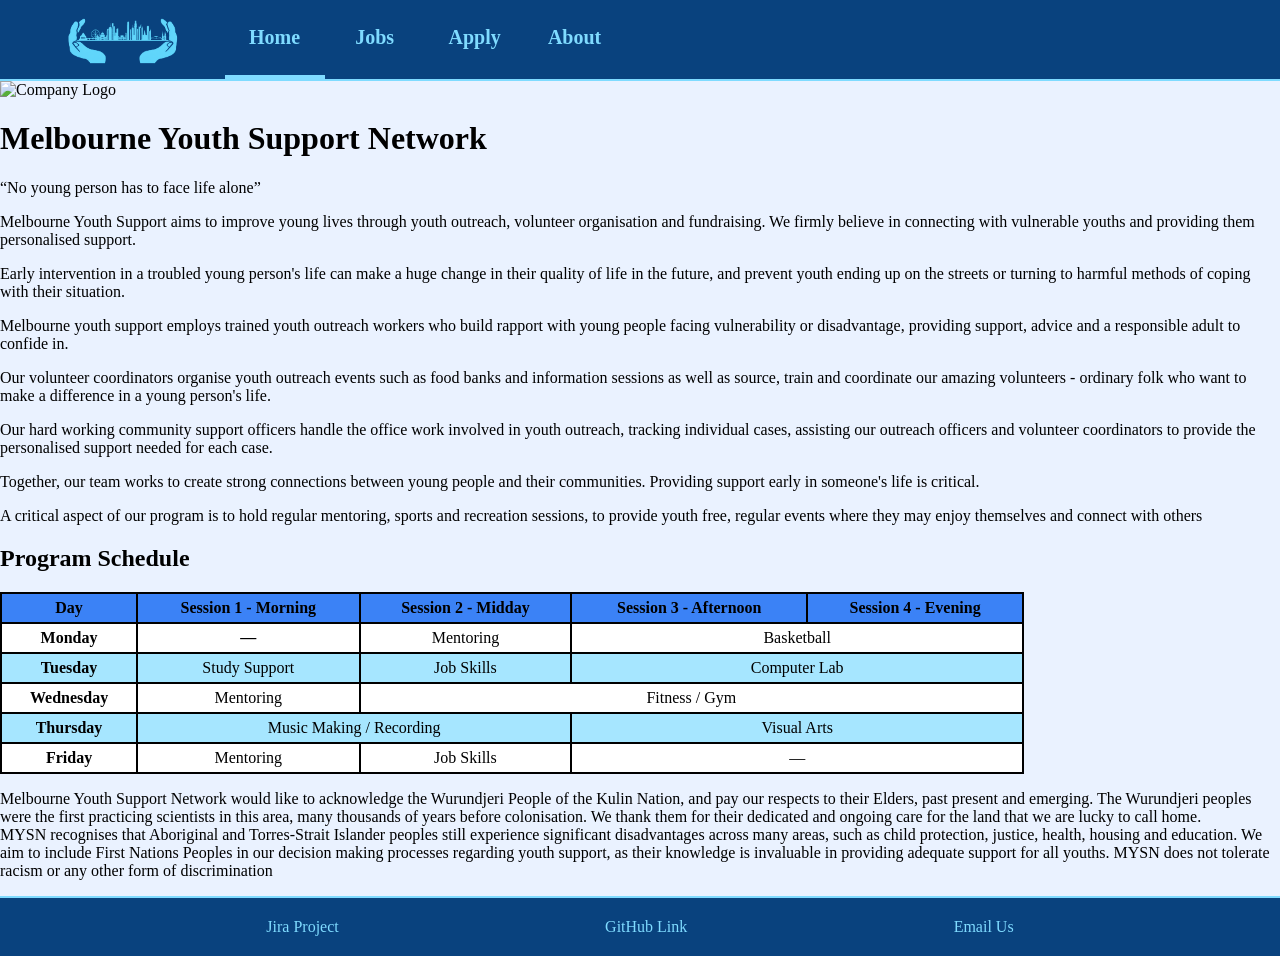
<file: index.html>
<!DOCTYPE html>
<html lang="en">

<head>
    <link rel="stylesheet" href="./styles/styles.css">
    <meta charset="UTF-8">
    <meta name="viewport" content="width=device-width, initial-scale=1.0">
    <meta name="author" content="Mason Curlis">
    <meta name="keywords" content="job application, employment, careers, volunteering">
    <meta name="description" content="index page for Melbourne Youth Support Network job application webpage">
    <title>Melbourne Youth Support Network</title>
    <!-- Embedded CSS for youth program schedule table -->
    <style>
        th,
        td {
            text-align: center;
            padding: 5px;
            margin: 0px;
        }

        table,
        th,
        td {
            border: 2px solid;
            border-collapse: collapse;
        }

        table {
            background-color: white;
            width: 80%;
            align-self: center;
            margin-bottom: 10px;
        }

        tr:nth-child(odd) {
            background-color: #7fdbffB0;
        }

        tr:nth-child(1) {
            background-color: #3b82f6;
        }
    </style>
</head>

<body>

    <header>
    <!-- navigation bar -->
    <nav aria-label="Primary">
    <a href="index.html" class="nav_logo">
        <img src="styles/images/grp_3.png"
             alt="Melbourne Youth Support Network home"
             title="Melbourne Youth Support Network">
    </a>

    <ul class="nav_links">
        <li><a href="index.html" aria-current="page">Home</a></li>
        <li><a href="jobs.html">Jobs</a></li>
        <li><a href="apply.html">Apply</a></li>
        <li><a href="about.html">About</a></li>
    </ul>
    </nav>

    <img alt="Company Logo">
    <h1>Melbourne Youth Support Network</h1>

    </header>

<main id="main-content">
    <q>No young person has to face life alone</q>
    <p>Melbourne Youth Support aims to improve young lives through youth
        outreach, volunteer organisation and fundraising. We firmly believe
        in connecting with vulnerable youths and
        providing them personalised support. </p>

    <p>Early intervention in a troubled young person's life can make a huge
        change in their quality of life in the future, and prevent youth
        ending up on the streets or turning to harmful methods of coping
        with their situation.</p>

    <p>Melbourne youth support employs trained youth outreach workers who
        build rapport with young people facing vulnerability or
        disadvantage, providing support, advice and a responsible adult to
        confide in.</p>

    <p>Our volunteer coordinators organise youth outreach events such as
        food banks and information sessions as well as source, train and
        coordinate our amazing volunteers - ordinary folk who want to make a
        difference in a young person's life.</p>

    <p>Our hard working community support officers handle the office work
        involved in youth outreach, tracking individual cases, assisting our
        outreach officers and volunteer coordinators to provide the
        personalised support needed for each case.</p>

    <p>Together, our team works to create strong connections between young
        people and their communities. Providing support early in someone's
        life is critical.</p>

    <p>A critical aspect of our program is to hold regular mentoring, sports
        and recreation sessions, to provide youth free, regular events where
        they may enjoy themselves and connect with others</p>
    <h2>Program Schedule</h2>
    <table id="programSchedule">
        <tr>
            <th>Day</th>
            <th>Session 1 - Morning</th>
            <th>Session 2 - Midday</th>
            <th>Session 3 - Afternoon</th>
            <th>Session 4 - Evening</th>
        </tr>
        <tr>
            <td><b>Monday</b></td>
            <td><b>—</b></td>
            <td>Mentoring</td>
            <td colspan="2">Basketball</td>
        </tr>
        <tr>
            <td><b>Tuesday</b></td>
            <td>Study Support</td>
            <td>Job Skills</td>
            <td colspan="2">Computer Lab</td>
        </tr>
        <tr>
            <td><b>Wednesday</b></td>
            <td>Mentoring</td>
            <td colspan="3">Fitness / Gym</td>
        </tr>
        <tr>
            <td><b>Thursday</b></td>
            <td colspan="2">Music Making / Recording</td>
            <td colspan="2">Visual Arts</td>
        </tr>
        <tr>
            <td><b>Friday</b></td>
            <td>Mentoring</td>
            <td>Job Skills</td>
            <td colspan="2">—</td>
        </tr>

    </table>

    <p>Melbourne Youth Support Network would like to acknowledge the Wurundjeri People of the Kulin Nation, and pay our
        respects to their Elders, past present and emerging. The Wurundjeri peoples were the first practicing scientists
        in this area, many thousands of years before colonisation. We thank them for their dedicated and ongoing care for the land that we are
        lucky to call home.
        <br>
        MYSN recognises that Aboriginal and Torres-Strait Islander peoples still experience significant disadvantages
        across many areas, such as child protection, justice, health, housing and education. We aim to include First
        Nations Peoples in our decision making processes regarding youth support, as their knowledge is invaluable in
        providing adequate support for all youths. MYSN does not tolerate racism or any other form of discrimination
    </p>

</main>
    <!-- To add:
Company Logo, hopefully as a banner

Company Slogan - maybe as a "qoute"

Image / visual content
-->

    <!-- Footer - consistent with the other pages -->
    <footer>
        <a href="https://g03-appliedwebproject.atlassian.net/jira/software/projects/SCRUM/boards/1">Jira
            Project</a>
        <a href="https://github.com/LeafMeAloneDawg/AppliedWebProject">GitHub
            Link</a>
        <a href="mailto:info@mysn.org.au">Email Us</a>
    </footer>
</body>

</html>
</file>
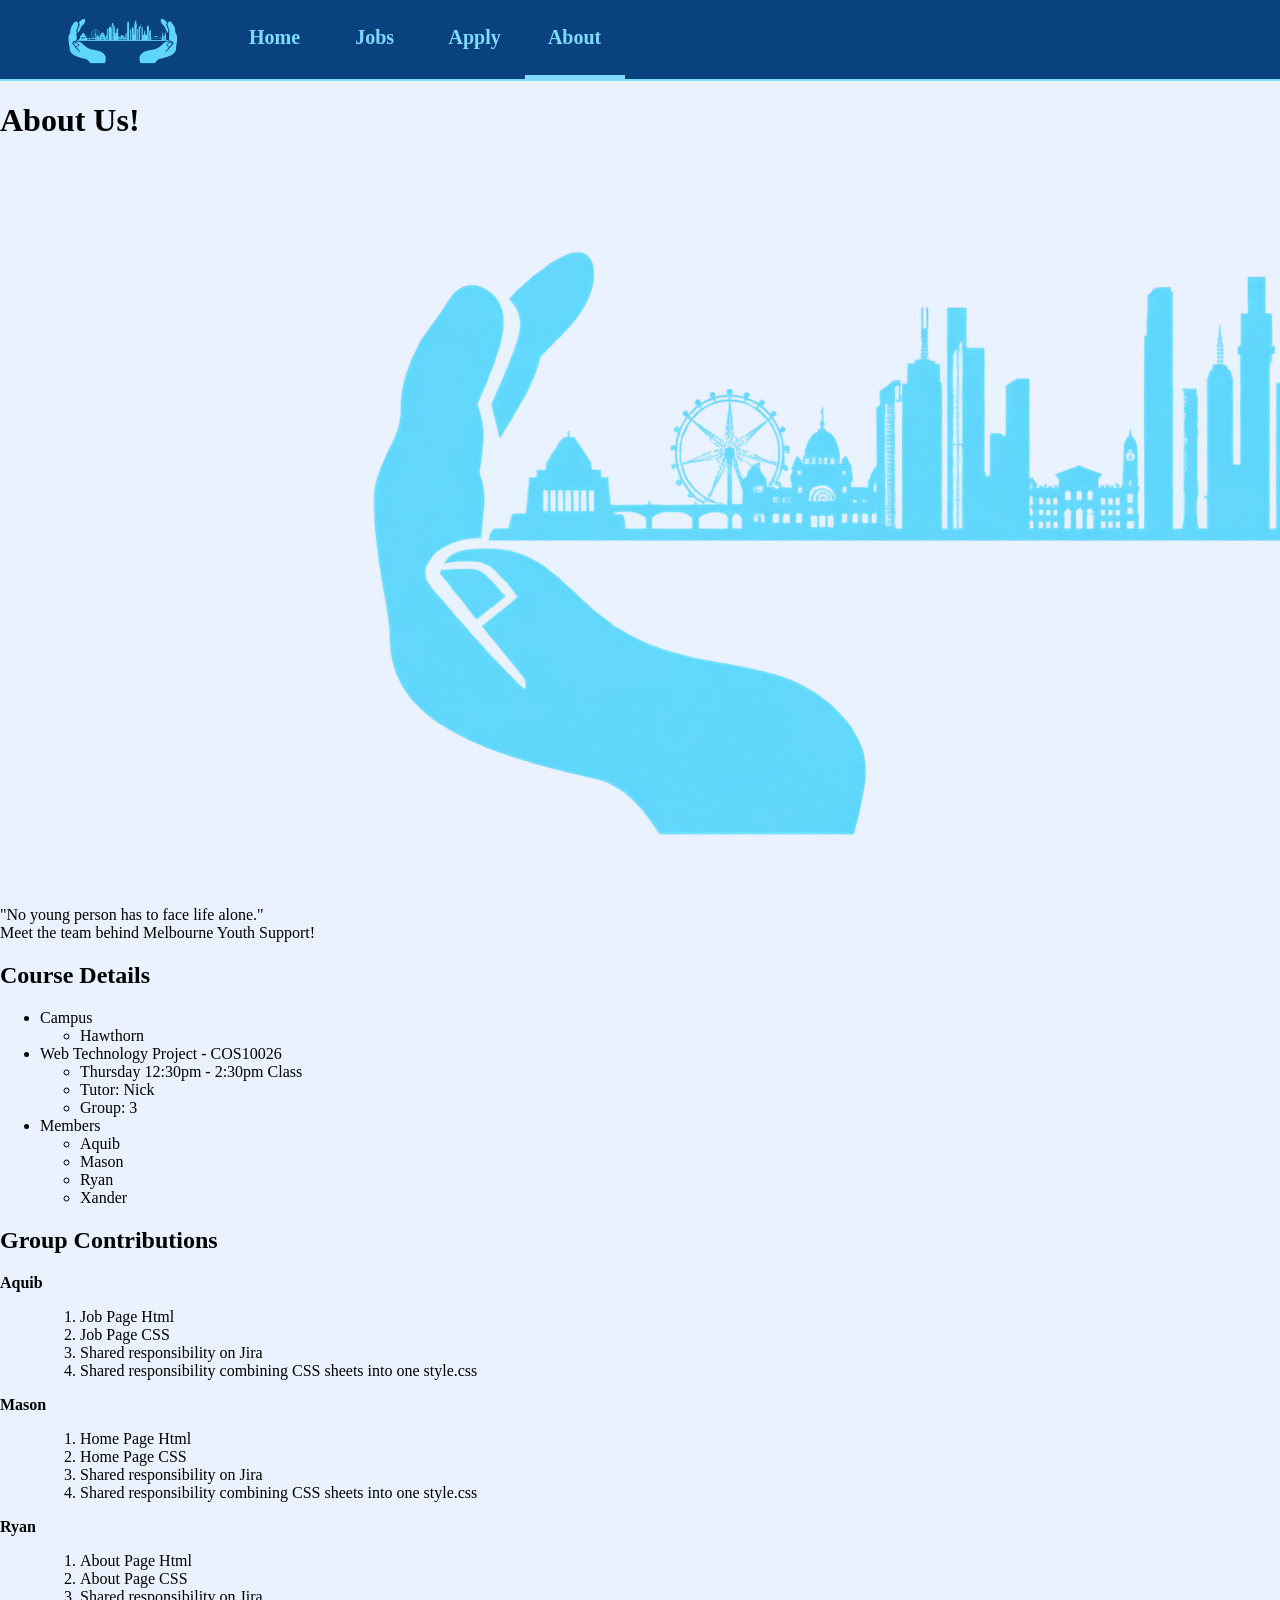
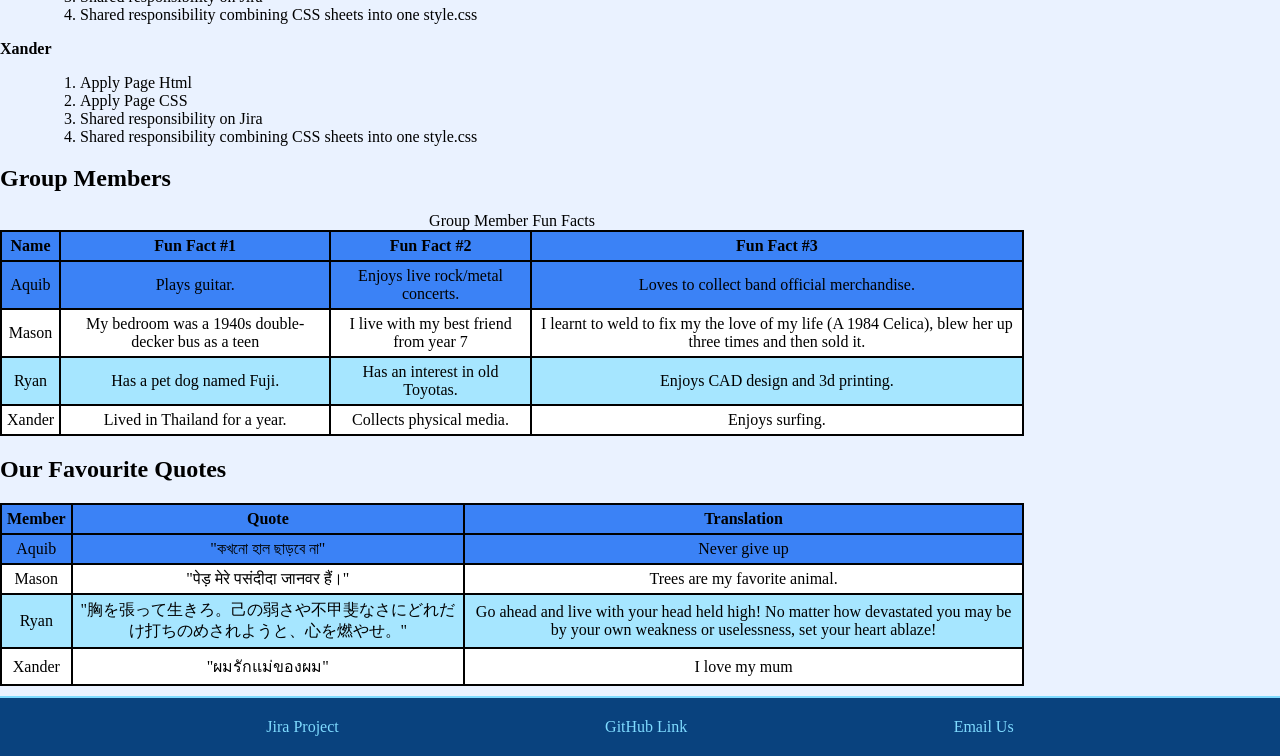
<file: about.html>
<!DOCTYPE html>
<html lang="en">
<head> 
    <meta charset="UTF-8">
    <meta name="viewport" content="width=device-width, initial-scale=1.0">
    <meta name="description" content="Shares more information about our group and each member.">
    <meta name="keywords" content="About Group, Group Name, Group Class, Group Photo">
    <meta name="author" content="Ryan M">
    <title>About Us</title>
    <link rel="stylesheet" href="styles/styles.css">
</head> 
<body>
<!-- navigation bar -->
<nav aria-label="Primary">
    <a href="index.html" class="nav_logo">
        <img src="styles/images/grp_3.png"
             alt="Melbourne Youth Support Network home"
             title="Melbourne Youth Support Network">
    </a>

    <ul class="nav_links">
        <li><a href="index.html">Home</a></li>
        <li><a href="jobs.html">Jobs</a></li>
        <li><a href="apply.html">Apply</a></li>
        <li><a href="about.html" aria-current="page">About</a></li>
    </ul>
    </nav>

<main id="main-about">

<h1>About Us!</h1>
<!-- group photo / banner -->
<img src="styles/images/grp_3.png" id="group_banner" alt="Team Group Photo but Drawn">

<!-- little into about company -->
<p>
    "No young person has to face life alone."
    <br>
    Meet the team behind Melbourne Youth Support! 
</p>

<h2>Course Details</h2>
<!-- unordered list of course details -->
<ul class="course_details">
    <li>Campus</li>
        <ul>
            <li>Hawthorn</li>
        </ul>
    <li>Web Technology Project - COS10026</li>
        <ul>
            <li>Thursday 12:30pm - 2:30pm Class</li>
            <li>Tutor: Nick</li>
            <li>Group: 3</li>
        </ul>
    <li>Members</li>
        <ul>
            <li>Aquib</li>
            <li>Mason</li>
            <li>Ryan</li>
            <li>Xander</li>
        </ul>
</ul>

<!-- member contributions presented using a definition list -->
<h2> Group Contributions</h2>
<!-- definition list of group contributions -->
<dl class="group_contributions">
    <dt><strong>Aquib</strong></dt>
    <dd>
        <ol>
            <li>Job Page Html</li>
            <li>Job Page CSS</li>
            <li>Shared responsibility on Jira</li>
            <li>Shared responsibility combining CSS sheets into one style.css</li>
        </ol>
    </dd>
    <dt><strong>Mason</strong></dt>
    <dd>
        <ol>
            <li>Home Page Html</li>
            <li>Home Page CSS</li>
            <li>Shared responsibility on Jira</li>
            <li>Shared responsibility combining CSS sheets into one style.css</li>
        </ol>
    </dd>
    <dt><strong>Ryan</strong></dt>
    <dd>
        <ol>
            <li>About Page Html</li>
            <li>About Page CSS</li>
            <li>Shared responsibility on Jira</li>
            <li>Shared responsibility combining CSS sheets into one style.css</li>
        </ol>
    </dd>
    <dt><strong>Xander</strong></dt>
    <dd>
        <ol>
            <li>Apply Page Html</li>
            <li>Apply Page CSS</li>
            <li>Shared responsibility on Jira</li>
            <li>Shared responsibility combining CSS sheets into one style.css</li>
        </ol>
    </dd>
</dl>   

<h2>Group Members</h2>
<!-- table of members and fun facts -->
<table>
    <caption>Group Member Fun Facts</caption>
    <thead>
        <tr>
        <th>Name</th>
        <th>Fun Fact #1</th>
        <th>Fun Fact #2</th>
        <th>Fun Fact #3</th>
        </tr>
    </thead>
    <tbody>
        <tr>
            <td>Aquib</td>
            <td>Plays guitar.</td>
            <td>Enjoys live rock/metal concerts.</td>
            <td>Loves to collect band official merchandise.</td>
        </tr>
        <tr>
            <td>Mason</td>
            <td>My bedroom was a 1940s double-decker bus as a teen</td>
            <td>I live with my best friend from year 7</td>
            <td>I learnt to weld to fix my the love of my life (A 1984 Celica), blew her up three times and then sold it.</td>
        </tr>
        <tr>
            <td>Ryan</td>
            <td>Has a pet dog named Fuji.</td>
            <td>Has an interest in old Toyotas.</td>
            <td>Enjoys CAD design and 3d printing.</td>
        </tr>
        <tr>
            <td> Xander</td>
            <td>Lived in Thailand for a year.</td>
            <td>Collects physical media.</td>
            <td>Enjoys surfing.</td>
        </tr>
    </tbody>
</table>

<h2>Our Favourite Quotes</h2>
<!-- table of member quotes -->
<table>
<thead>
    <tr>
        <th>Member</th>
        <th>Quote</th>
        <th>Translation</th>
    </tr>
</thead>
<tbody>
    <tr>
        <td>Aquib</td>
        <td>"কখনো হাল ছাড়বে না"</td>
        <td>Never give up </td>
    </tr>
    <tr>
        <td>Mason</td>
        <td>"पेड़ मेरे पसंदीदा जानवर हैं।"</td>
        <td>Trees are my favorite animal.</td>
    </tr>  
    <tr>
        <td>Ryan</td>
        <td>"胸を張って生きろ。己の弱さや不甲斐なさにどれだけ打ちのめされようと、心を燃やせ。"</td>
        <td>Go ahead and live with your head held high! No matter how devastated you may be by your own weakness or uselessness, set your heart ablaze!</td>
    </tr>
    <tr>
        <td>Xander</td>
        <td>"ผมรักแม่ของผม"</td>
        <td>I love my mum</td>
    </tr>
</tbody>
</table>
</main>



<!-- footer -->
<footer>
        <a href="https://g03-appliedwebproject.atlassian.net/jira/software/projects/SCRUM/boards/1">Jira Project</a>
        <a href="https://github.com/LeafMeAloneDawg/AppliedWebProject">GitHub Link</a>
        <a href="mailto:info@mysn.org.au">Email Us</a>
</footer>
</body>
</html>
</file>
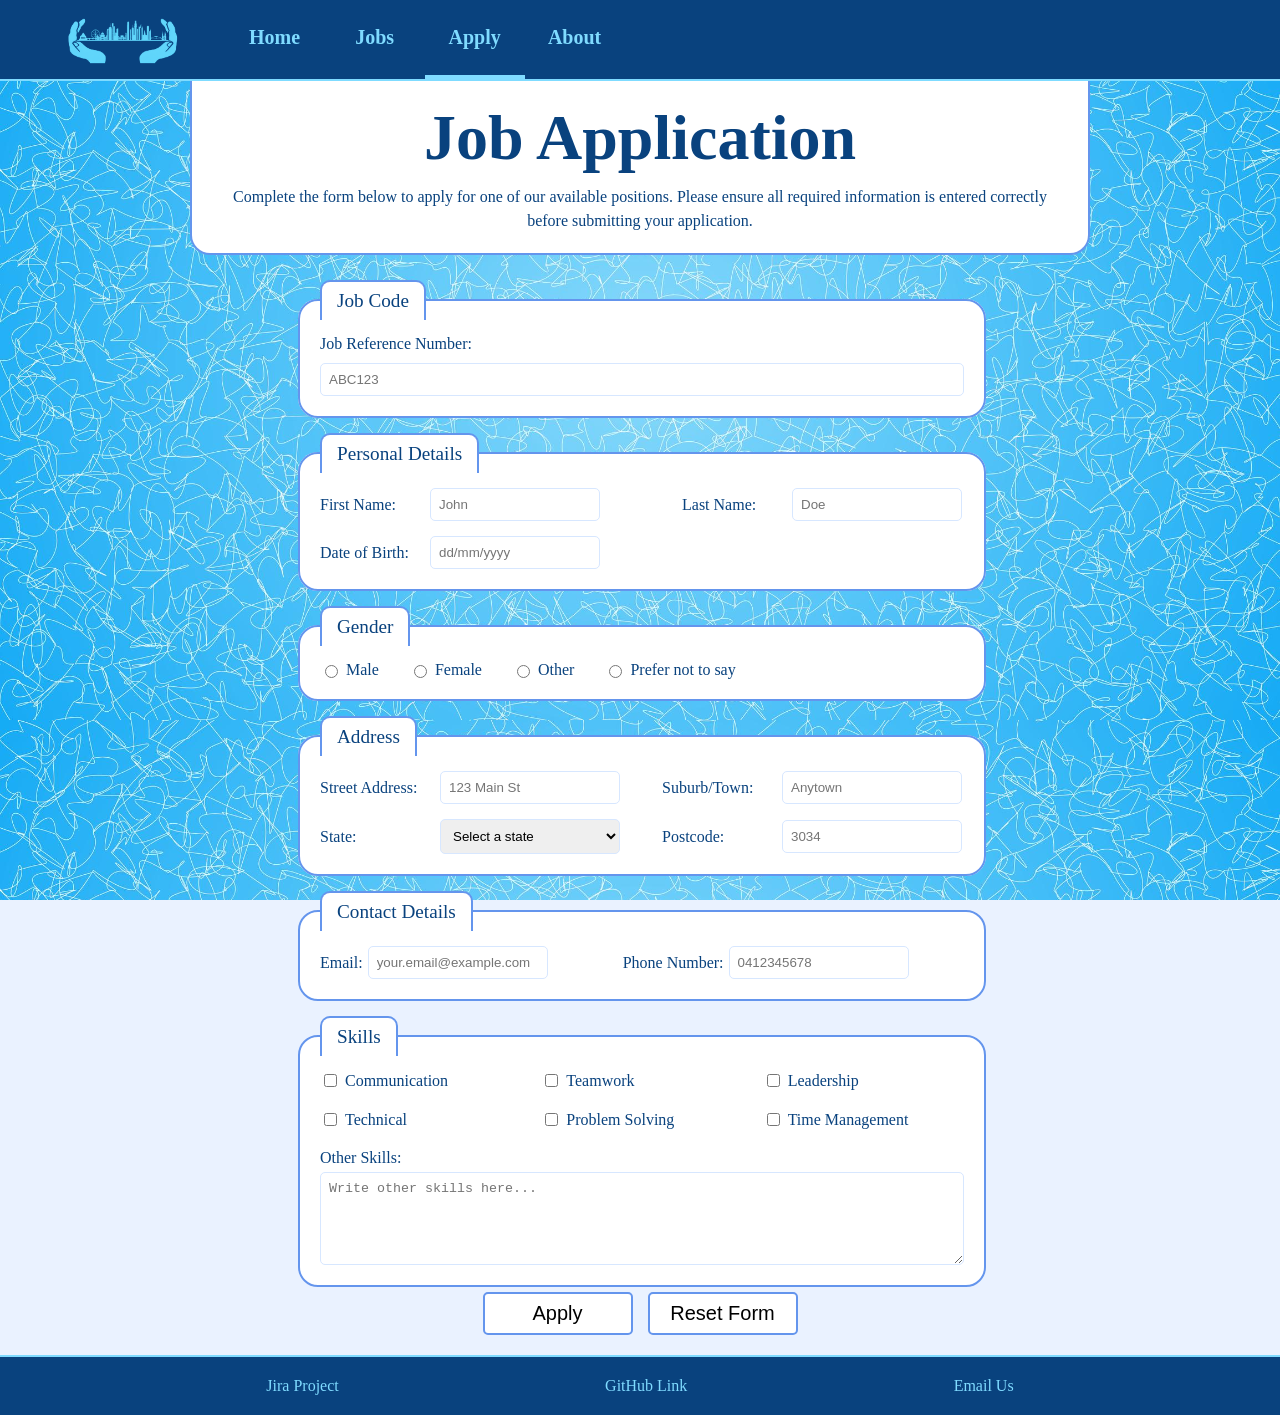
<file: apply.html>
<!DOCTYPE html>

<html lang="en">
<head>
    <meta charset="UTF-8">
    <meta name="viewport" content="width=device-width, initial-scale=1.0">
    <meta name="author" content="Xander Rode-Bramanis">
    <meta name="keywords" content="job application, employment, careers, volunteering">
    <meta name="description" content="a job application page for a not-for-profit organisation">
    <title>Job Application Page</title>
    <link rel="stylesheet" href="styles/styles.css">
    <style>
        .applyh1 {
            font-size: x-large;
        }
    </style>
</head>

<body class="apply-page">

    <a href="#main-content" class="skip-link">Skip to main content</a>

<!-- This is the heading for the job application page. -->
<header class="header-main">
<nav aria-label="Primary">
    <a href="index.html" class="nav_logo">
        <img src="styles/images/grp_3.png"
             alt="Melbourne Youth Support Network home"
             title="Melbourne Youth Support Network">
    </a>

    <ul class="nav_links">
        <li><a href="index.html">Home</a></li>
        <li><a href="jobs.html">Jobs</a></li>
        <li><a href="apply.html" aria-current="page">Apply</a></li>
        <li><a href="about.html">About</a></li>
    </ul>
</nav>
</header>
<main id="main-content" class="apply-main">

    <div class="apply_intro_box">

        <h1>Job Application</h1>

        <p>Complete the form below to apply for one of our available positions.
        Please ensure all required information is entered correctly before submitting your application.</p> 
</div>

<!-- This is the form for the job application page. -->
<form action="https://mercury.swin.edu.au/it000000/formtest.php" method="post">

<!-- Job Reference Number fieldset. -->
<fieldset>
    <legend>Job Code</legend>

    <div id="form1">

        <label for="job_reference_number">Job Reference Number:</label>
        <input type="text" id="job_reference_number" name="job_reference_number" 
        placeholder="ABC123" pattern="[A-Za-z0-9]{6}" required>
    </div>
</fieldset>

<!-- Personal Details Fieldset-->

<!-- First Name. -->
<fieldset>
    <legend>Personal Details</legend>

    <div id="form2"> 
        
        <div class="details">
            <label for="first_name">First Name:</label>
            <input type="text" id="first_name" name="first_name" placeholder="John" 
            pattern="[A-Za-z]{1,20}" maxlength="20" required>
        </div>

<!-- Last Name. -->
        <div class="details">
            <label for="last_name">Last Name:</label>
            <input type="text" id="last_name" name="last_name" placeholder="Doe" 
            pattern="[A-Za-z]{1,20}" maxlength="20" required>
        </div>

<!-- Date of Birth. -->
        <div class="details">
            <label for="date_of_birth">Date of Birth:</label>
            <input type="text" id="date_of_birth" name="date_of_birth" placeholder="dd/mm/yyyy" 
            pattern="(0[1-9]|[12][0-9]|3[01])/(0[1-9]|1[0-2])/[0-9]{4}" required>
        </div>
    </div>
</fieldset>

<!-- Gender fieldset. -->
<fieldset>
    <legend>Gender</legend>

    <div id="form3">

        <div class="gender">
            <input type="radio" id="male" name="gender" value="male" required>
            <label for="male">Male</label>
        </div>

        <div class="gender">
            <input type="radio" id="female" name="gender" value="female">
            <label for="female">Female</label>
        </div>

        <div class="gender">
            <input type="radio" id="other" name="gender" value="other">
            <label for="other">Other</label>
        </div>

        <div class="gender">
            <input type="radio" id="prefer_not_to_say" name="gender" value="prefer_not_to_say">
            <label for="prefer_not_to_say">Prefer not to say</label>
        </div>
    </div>
</fieldset>

<!-- Address fieldset. -->
<fieldset>
    <legend>Address</legend>

    <div id="form4">

    <div class="address">
        <label for="street_address">Street Address:</label>
        <input type="text" id="street_address" name="street_address" 
        placeholder="123 Main St" pattern=".{1,40}" maxlength="40" required>
    </div>
  
    <div class="address">
        <label for="suburb">Suburb/Town:</label>
        <input type="text" id="suburb" name="suburb" placeholder="Anytown"
        pattern=".{1,40}" maxlength="40" required>
    </div>

    <div class="address">
        <label for="state">State:</label>
            <select id="state" name="state" required>
                <option value="">Select a state</option>
                <option value="victoria">VIC</option>
                <option value="new_south_wales">NSW</option>            
                <option value="queensland">QLD</option>
                <option value="northern_territory">NT</option>
                <option value="western_australia">WA</option>
                <option value="south_australia">SA</option>
                <option value="tasmania">TAS</option>
                <option value="australian_capital_territory">ACT</option>
            </select>
    </div>
  
    <div class="address">
        <label for="postcode">Postcode:</label>
        <input type="text" id="postcode" name="postcode" placeholder="3034" 
        pattern="[0-9]{4}" required>
    </div>
</div>
</fieldset>

<!-- Contact Details fieldset. -->
<fieldset>
    <legend>Contact Details</legend>

    <div id="form5">

        <div class="contact">
            <label for="email">Email:</label>
            <input type="email" id="email" name="email" placeholder="your.email@example.com"
            required>
        </div>

        <div class="contact">
            <label for="phone">Phone Number:</label>
            <input type="tel" id="phone" name="phone" placeholder="0412345678"
            pattern="[0-9]{8,12}" required>
        </div>
    </div>
</fieldset>

<!-- Skills fieldset. -->
<fieldset>
    <legend>Skills</legend>

<div id="form6">

    <div class="skills">
        <input type="checkbox" id="communication" name="skills[]" value="communication">
        <label for="communication">Communication</label>
    </div>

    <div class="skills">
        <input type="checkbox" id="teamwork" name="skills[]" value="teamwork">
        <label for="teamwork">Teamwork</label>
    </div>

    <div class="skills">
        <input type="checkbox" id="leadership" name="skills[]" value="leadership">
        <label for="leadership">Leadership</label>
    </div>

    <div class="skills">
        <input type="checkbox" id="technical" name="skills[]" value="technical">
        <label for="technical">Technical</label>
    </div>

    <div class="skills">
        <input type="checkbox" id="problem-solving" name="skills[]" value="problem-solving">
        <label for="problem-solving">Problem Solving</label>
    </div>

    <div class="skills">
        <input type="checkbox" id="time-management" name="skills[]" value="time-management">
        <label for="time-management">Time Management</label>
    </div>

    <div class="other_skills">
        <label for="other_skills">Other Skills:</label>
	    <textarea id="other_skills" name="other_skills" rows="5" cols="40" 
        placeholder="Write other skills here..."></textarea>
    </div>
</div>
</fieldset>

<!-- Submit and Reset buttons. -->

<div class="form_buttons">
    <input type="submit" value="Apply" style="font-size: 20px;">
    <input type="reset" value="Reset Form" style="font-size: 20px;">
</div>

</form>

</main>

<!-- Footer with links to Jira project, GitHub repository, and email contact. -->
<footer>
    <a href="https://g03-appliedwebproject.atlassian.net/jira/software/projects/SCRUM/boards/1">Jira Project</a>
    <a href="https://github.com/LeafMeAloneDawg/AppliedWebProject">GitHub Link</a>
    <a href="mailto:info@mysn.org.au">Email Us</a>
</footer>

</body>

</html>
</file>
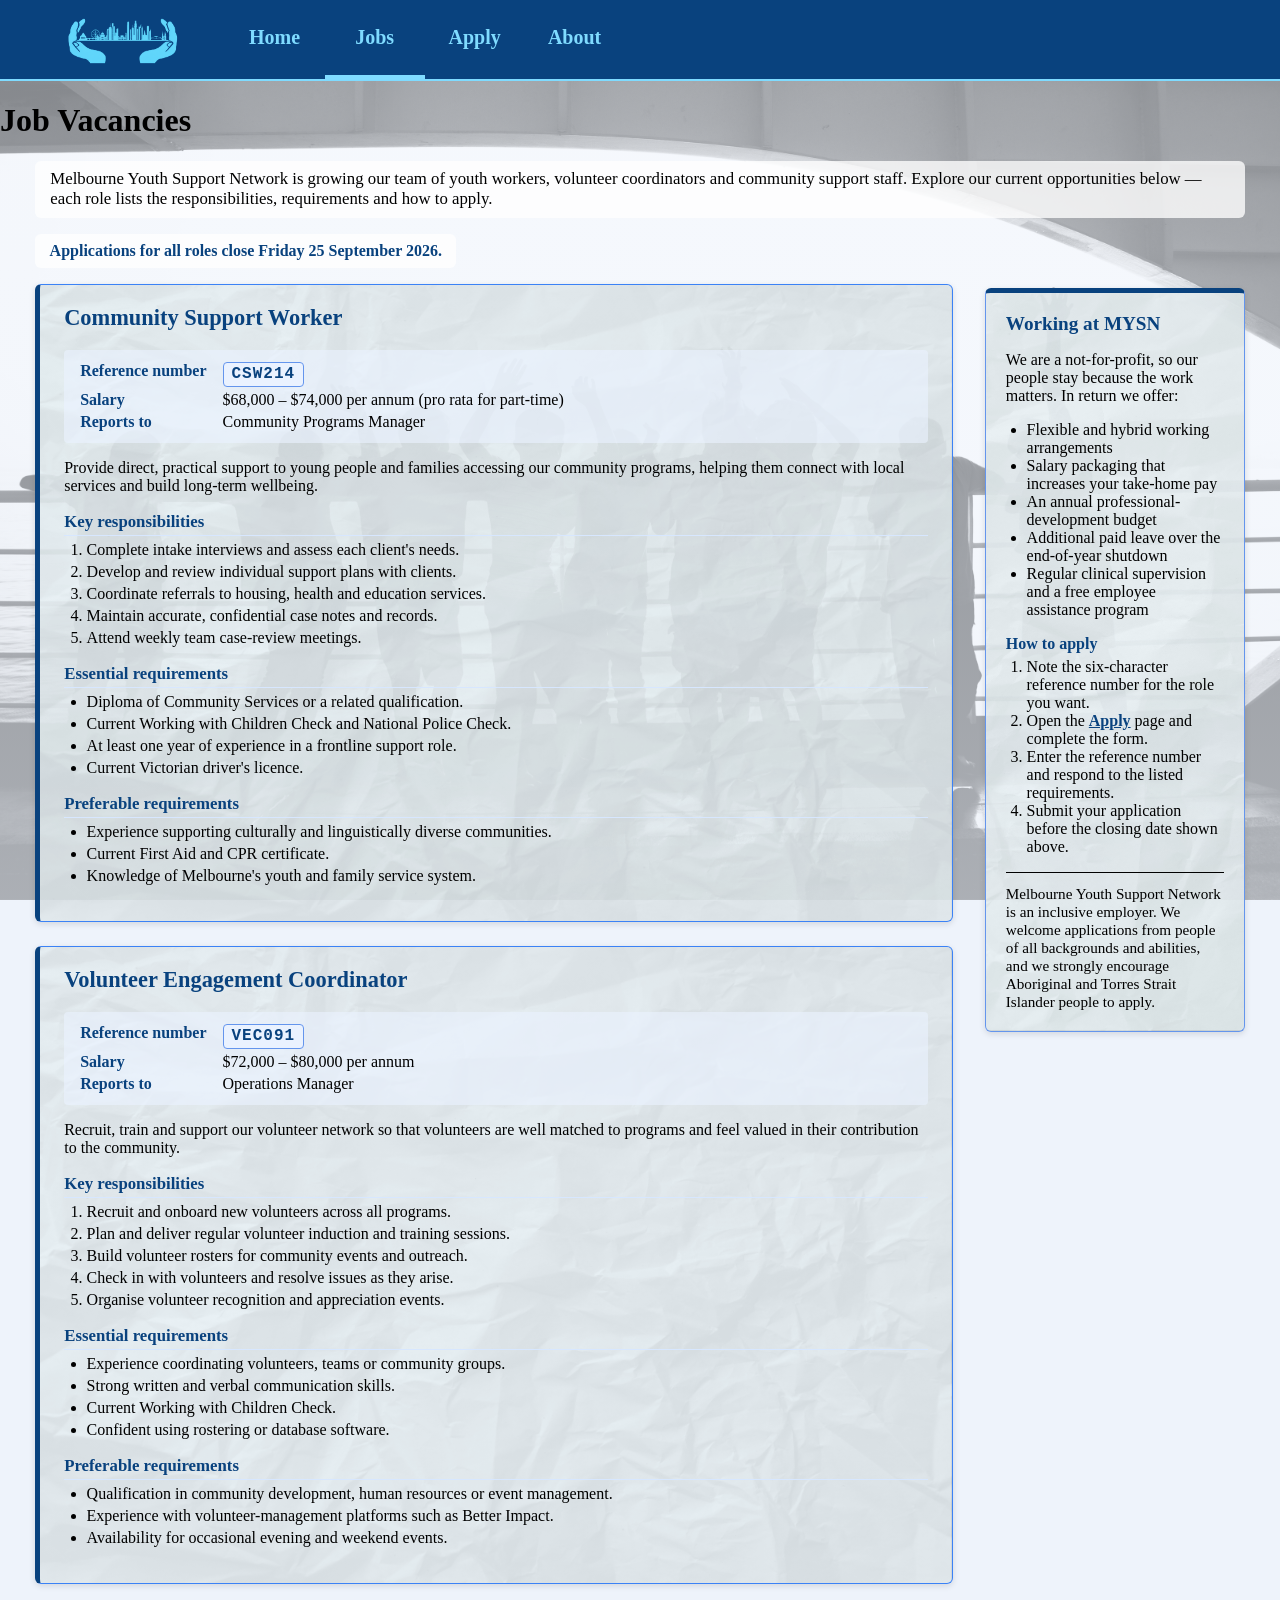
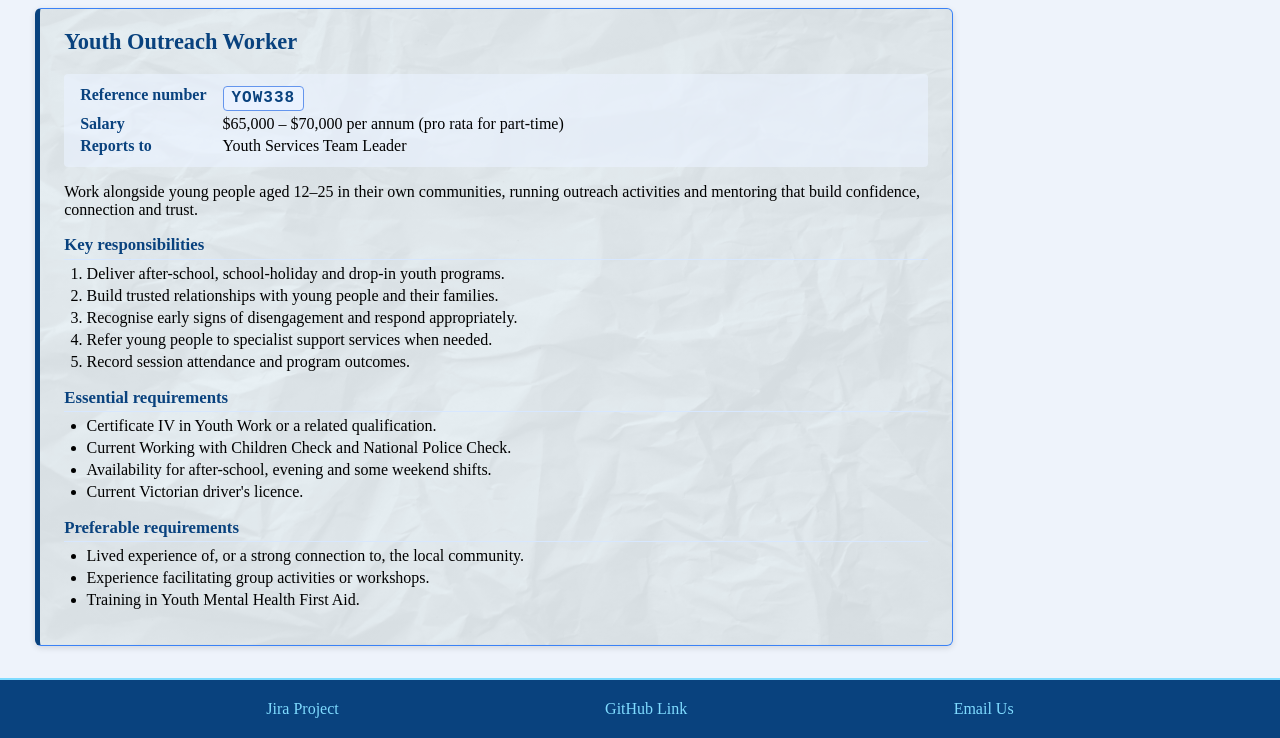
<file: jobs.html>
<!DOCTYPE html>
<html lang="en">
<head>
    <meta charset="UTF-8">
    <meta name="viewport" content="width=device-width, initial-scale=1.0">
    <meta name="author" content="Mohammad Aquib">
    <meta name="keywords" content="jobs, careers, community services, youth support, volunteering, employment, Melbourne">
    <meta name="description" content="Current job vacancies at Melbourne Youth Support Network, a not-for-profit community and social services organisation.">
    <title>Job Vacancies | Melbourne Youth Support Network</title>

    <!--
        Acknowledgement of GenAI use:
        The initial page scaffold and boilerplate were drafted with the
        assistance of GenAI (Claude), then reviewed, edited and completed by
        Mohammad Aquib. All job content is fictional and written for the
        COS10026 project scenario (Group 3, G03 - Community and Social Services).
    -->

    <!--
        Stylesheets:
        styles.css - shared site-wide styling (loaded first)
        jobs.css   - styling specific to this Jobs page
    -->
    <link rel="stylesheet" href="styles/styles.css">
 

    <!--
        Embedded CSS (page-specific, deliberately small).
        Presents the six-character job reference number as a distinct "chip".
        Only jobs.html needs this rule, so it is kept out of the shared sheet.
    -->
    <style>
        .job-ref {
            display: inline-block;
            padding: 0.15em 0.5em;
            font-family: "Courier New", monospace;
            font-weight: bold;
            letter-spacing: 1px;
            color: #09427e;
            background-color: #eaf2ff;
            border: 1px solid #6495ed;
            border-radius: 4px;
        }
    </style>
</head>
<body class="jobs-page">

    <!-- Accessibility: lets keyboard / screen-reader users jump past the nav -->
    <a href="#main-content" class="skip-link">Skip to main content</a>

    <!-- Common navigation menu - kept identical across every page for consistency -->
    <nav aria-label="Primary">
        <a href="index.html" class="nav_logo">
            <img src="styles/images/grp_3.png"
                 alt="Melbourne Youth Support Network home"
                 title="Melbourne Youth Support Network">
        </a>
        <ul class="nav_links">
            <li><a href="index.html">Home</a></li>
            <li><a href="jobs.html" aria-current="page">Jobs</a></li>
            <li><a href="apply.html">Apply</a></li>
            <li><a href="about.html">About</a></li>
        </ul>
    </nav>

    <main id="main-content">
        <h1>Job Vacancies</h1>

        <p class="lead">
            Melbourne Youth Support Network is growing our team of youth workers,
            volunteer coordinators and community support staff. Explore our current
            opportunities below &mdash; each role lists the responsibilities,
            requirements and how to apply.
        </p>

        <!-- Inline CSS: a one-off emphasis on a single, time-sensitive line -->
        <p style="color: #09427e; font-weight: bold;">
            Applications for all roles close Friday 25 September 2026.
        </p>

        <div class="jobs-layout">

            <div class="job-listings">

                <!-- ============ Job 1 ============ -->
                <section aria-labelledby="job-csw">
                    <h2 id="job-csw">Community Support Worker</h2>

                    <dl class="job-meta">
                        <dt>Reference number</dt>
                        <dd><span class="job-ref">CSW214</span></dd>
                        <dt>Salary</dt>
                        <dd>$68,000 &ndash; $74,000 per annum (pro rata for part-time)</dd>
                        <dt>Reports to</dt>
                        <dd>Community Programs Manager</dd>
                    </dl>

                    <p>
                        Provide direct, practical support to young people and families
                        accessing our community programs, helping them connect with
                        local services and build long-term wellbeing.
                    </p>

                    <h3>Key responsibilities</h3>
                    <ol>
                        <li>Complete intake interviews and assess each client's needs.</li>
                        <li>Develop and review individual support plans with clients.</li>
                        <li>Coordinate referrals to housing, health and education services.</li>
                        <li>Maintain accurate, confidential case notes and records.</li>
                        <li>Attend weekly team case-review meetings.</li>
                    </ol>

                    <h3>Essential requirements</h3>
                    <ul>
                        <li>Diploma of Community Services or a related qualification.</li>
                        <li>Current Working with Children Check and National Police Check.</li>
                        <li>At least one year of experience in a frontline support role.</li>
                        <li>Current Victorian driver's licence.</li>
                    </ul>

                    <h3>Preferable requirements</h3>
                    <ul>
                        <li>Experience supporting culturally and linguistically diverse communities.</li>
                        <li>Current First Aid and CPR certificate.</li>
                        <li>Knowledge of Melbourne's youth and family service system.</li>
                    </ul>
                </section>

                <!-- ============ Job 2 ============ -->
                <section aria-labelledby="job-vec">
                    <h2 id="job-vec">Volunteer Engagement Coordinator</h2>

                    <dl class="job-meta">
                        <dt>Reference number</dt>
                        <dd><span class="job-ref">VEC091</span></dd>
                        <dt>Salary</dt>
                        <dd>$72,000 &ndash; $80,000 per annum</dd>
                        <dt>Reports to</dt>
                        <dd>Operations Manager</dd>
                    </dl>

                    <p>
                        Recruit, train and support our volunteer network so that
                        volunteers are well matched to programs and feel valued in
                        their contribution to the community.
                    </p>

                    <h3>Key responsibilities</h3>
                    <ol>
                        <li>Recruit and onboard new volunteers across all programs.</li>
                        <li>Plan and deliver regular volunteer induction and training sessions.</li>
                        <li>Build volunteer rosters for community events and outreach.</li>
                        <li>Check in with volunteers and resolve issues as they arise.</li>
                        <li>Organise volunteer recognition and appreciation events.</li>
                    </ol>

                    <h3>Essential requirements</h3>
                    <ul>
                        <li>Experience coordinating volunteers, teams or community groups.</li>
                        <li>Strong written and verbal communication skills.</li>
                        <li>Current Working with Children Check.</li>
                        <li>Confident using rostering or database software.</li>
                    </ul>

                    <h3>Preferable requirements</h3>
                    <ul>
                        <li>Qualification in community development, human resources or event management.</li>
                        <li>Experience with volunteer-management platforms such as Better Impact.</li>
                        <li>Availability for occasional evening and weekend events.</li>
                    </ul>
                </section>

                <!-- ============ Job 3 ============ -->
                <section aria-labelledby="job-yow">
                    <h2 id="job-yow">Youth Outreach Worker</h2>

                    <dl class="job-meta">
                        <dt>Reference number</dt>
                        <dd><span class="job-ref">YOW338</span></dd>
                        <dt>Salary</dt>
                        <dd>$65,000 &ndash; $70,000 per annum (pro rata for part-time)</dd>
                        <dt>Reports to</dt>
                        <dd>Youth Services Team Leader</dd>
                    </dl>

                    <p>
                        Work alongside young people aged 12&ndash;25 in their own
                        communities, running outreach activities and mentoring that
                        build confidence, connection and trust.
                    </p>

                    <h3>Key responsibilities</h3>
                    <ol>
                        <li>Deliver after-school, school-holiday and drop-in youth programs.</li>
                        <li>Build trusted relationships with young people and their families.</li>
                        <li>Recognise early signs of disengagement and respond appropriately.</li>
                        <li>Refer young people to specialist support services when needed.</li>
                        <li>Record session attendance and program outcomes.</li>
                    </ol>

                    <h3>Essential requirements</h3>
                    <ul>
                        <li>Certificate IV in Youth Work or a related qualification.</li>
                        <li>Current Working with Children Check and National Police Check.</li>
                        <li>Availability for after-school, evening and some weekend shifts.</li>
                        <li>Current Victorian driver's licence.</li>
                    </ul>

                    <h3>Preferable requirements</h3>
                    <ul>
                        <li>Lived experience of, or a strong connection to, the local community.</li>
                        <li>Experience facilitating group activities or workshops.</li>
                        <li>Training in Youth Mental Health First Aid.</li>
                    </ul>
                </section>

            </div><!-- /.job-listings -->

            <!--
                Meaningful aside: content genuinely related to the vacancies but
                not part of any single job description. jobs.css positions it
                beside the job list (page-specific CSS requirement for jobs.html).
            -->
            <aside aria-labelledby="working-here">
                <h2 id="working-here">Working at MYSN</h2>
                <p>
                    We are a not-for-profit, so our people stay because the work
                    matters. In return we offer:
                </p>
                <ul>
                    <li>Flexible and hybrid working arrangements</li>
                    <li>Salary packaging that increases your take-home pay</li>
                    <li>An annual professional-development budget</li>
                    <li>Additional paid leave over the end-of-year shutdown</li>
                    <li>Regular clinical supervision and a free employee assistance program</li>
                </ul>

                <h3>How to apply</h3>
                <ol>
                    <li>Note the six-character reference number for the role you want.</li>
                    <li>Open the <a href="apply.html">Apply</a> page and complete the form.</li>
                    <li>Enter the reference number and respond to the listed requirements.</li>
                    <li>Submit your application before the closing date shown above.</li>
                </ol>

                <p class="inclusive">
                    Melbourne Youth Support Network is an inclusive employer. We
                    welcome applications from people of all backgrounds and abilities,
                    and we strongly encourage Aboriginal and Torres Strait Islander
                    people to apply.
                </p>
            </aside>

        </div><!-- /.jobs-layout -->
    </main>

    <!-- Footer - consistent with the other pages -->
    <footer>
            <a href="https://g03-appliedwebproject.atlassian.net/jira/software/projects/SCRUM/boards/1">Jira Project</a>
            <a href="https://github.com/LeafMeAloneDawg/AppliedWebProject">GitHub Link</a>
            <a href="mailto:info@mysn.org.au">Email Us</a>
    </footer>

</body>
</html>
</file>
<file: styles/styles.css>
/*
filename: [style.css]
author: [Group03]
created: [01/09/2026]
last modified: [05/09/2026]
description: [styles.html CSS file]
*/

/* =========================
   SHARED STYLES
   ========================= */

/* Body */

* {
    box-sizing: border-box;
}

body {
    min-height: 100vh;
    margin: 0;
    background-color: #eaf2ff;
    display: flex;
    flex-direction: column;
    width: 100%;
    overflow-x: hidden;
}

/* Navigation */

nav {
    width: 100%;
    min-height: 80px;
    padding: 0 40px;
    display: flex;
    align-items: center;
    gap: 20px;
    background-color: #09427e;
    border-bottom: 2px solid #7fdbff;
}

.nav_logo img {
    display: block;
    height: 55px;
    width: auto;
}

.nav_links {
    display: flex;
    align-items: center;
    gap: 0px;
    margin: 0;
    padding: 0;
    list-style: none;
}

.nav_links a {
    display: block;
    width: 100px;
    padding: 26px 0;
    text-align: center;
    color: #7fdbff;
    font-size: 1.25rem;
    font-weight: bold;
    text-decoration: none;
    border-bottom: 4px solid transparent;
    transition: background-color 0.2s, color 0.2s;
}

.nav_links a:hover,
.nav_links a:focus {
    background-color: white;
    color: #09427e;
    border-bottom-color: #09427e;
}

.nav_links a[aria-current="page"] {
    border-bottom-color: #7fdbff;
}

/* Footer */

footer {
    width: 100%;
    display: flex;
    justify-content: space-evenly;
    align-items: center;
    padding: 20px 0;
    border-top: 2px solid #7fdbff;
    background-color: #09427e;
}

footer a {
    color: #7fdbff;
    text-decoration: none;
}

footer a:hover {
    text-decoration: underline;
}

/* Skip to main */

.skip-link {
    position: absolute;
    left: -9999px;
    top: 0;
}

.skip-link:focus {
    left: 10px;
    top: 10px;

    padding: 10px 15px;
    background-color: white;
    color: #09427e;
    border: 2px solid #7fdbff;
    border-radius: 5px;

    z-index: 1000;
}

/* =========================
   Index PAGE
   ========================= */

th, td{
    text-align: center; 
    padding: 5px;
    margin: 0px;
}

table, th, td {
    border: 2px solid;
    border-collapse: collapse;
}

table {
    background-color: white;
    width: 80%;
    align-self: center;
    margin-bottom: 10px;
}



tr:nth-child(odd){background-color: #7fdbffB0;}
tr:nth-child(1){background-color: #3b82f6;}

/* =========================
   JOBS PAGE
   ========================= */

/* Jobs Background */

.jobs-page {
    min-height: 100vh;

    /*
       Background photo for the Jobs page.
       Image: "Silhouette of a group of young people at a railing" by Emir Bozkurt.
       Source: https://www.pexels.com/photo/15639173/
       Licence: Pexels Licence - free to use, attribution not required;
                credited here as required by the assessment brief.
       A translucent light wash is layered over the photo so body text and
       the job cards keep enough contrast (accessibility guideline).
    */
    background-color: #eef3fb;
    background-image:
        linear-gradient(rgba(238, 243, 251, 0.55), rgba(238, 243, 251, 0.72)),
        url("images/pexels-emirbozkurt-15639173.jpg");
    background-repeat: no-repeat, no-repeat;
    background-position: center top, center top;
    background-size: cover, cover;
    background-attachment: fixed, fixed;
}

/* Paragraphs that sit directly on the background photo get a
   semi-transparent white panel so they stay readable */
.jobs-page main > p {
    width: fit-content;
    max-width: 100%;
    margin: 0 2.2rem 1em;
    padding: 0.5em 0.9em;
    background-color: rgba(255, 255, 255, 0.78);
    border-radius: 6px;
}

.lead {
    max-width: 65ch;
    font-size: 1.05em;
}

/* Jobs Layout */

/* ==============================================================
   Two-column layout: job list + aside
   ============================================================== */

.jobs-layout {
    display: flex;
    flex-wrap: wrap;
    align-items: flex-start;
    gap: 2em;
    margin: 1em 2.2rem 2em;
}

.job-listings {
    flex: 1 1 60%;
    min-width: 280px;
}

/* Job Cards */

.job-listings section {
    position: relative;
    overflow: hidden;
    margin-bottom: 1.5em;
    padding: 1.25em 1.5em;
    /* warm off-white; slightly translucent so the background photo is
       still visible through the card. The crumpled-paper texture is
       added by ::before below. */
    background-color: #f3fcffde;
    border: 1px solid #3b82f6;
    border-left: 5px solid #09427e;
    border-radius: 6px;
    box-shadow: 0 2px 6px rgba(0, 0, 0, 0.12);
}

.job-listings section:last-child {
    margin-bottom: 0;
}

.job-listings h2 {
    margin-top: 0;
    font-size: 1.4em;
    color: #09427e;
}

.job-listings h3 {
    margin-bottom: 0.3em;
    padding-bottom: 0.2em;
    font-size: 1.05em;
    color: #09427e;
    border-bottom: 1px solid #d7e7ff;
}

/* definition list holding reference number / salary / reporting line */
.job-meta {
    display: grid;
    grid-template-columns: max-content 1fr;
    gap: 0.25em 1em;
    margin: 0 0 1em;
    padding: 0.75em 1em;
    background-color: rgba(234, 242, 255, 0.62);
    border-radius: 4px;
}

.job-meta dt {
    font-weight: bold;
    color: #09427e;
}

.job-meta dd {
    margin: 0;
}

.job-listings ol,
.job-listings ul {
    margin-top: 0;
    padding-left: 1.4em;
}

.job-listings li {
    margin-bottom: 0.25em;
}

/* Aside */

aside {
    flex: 0 0 260px;
    width: 260px;
    margin: 0.25em 0 0;
    padding: 1.25em;
    position: sticky;
    top: 1em;
    overflow: hidden;
    /* matches the job cards; texture added by ::before below */
    background-color: #f3fcffde;
    border: 1px solid #6495ed;
    border-top: 5px solid #09427e;
    border-radius: 6px;
    box-shadow: 0 2px 6px rgba(0, 0, 0, 0.12);
}

aside h2 {
    margin-top: 0;
    font-size: 1.2em;
    color: #09427e;
}

aside h3 {
    margin-bottom: 0.3em;
    font-size: 1em;
    color: #09427e;
}

aside ul,
aside ol {
    margin: 0 0 1em;
    padding-left: 1.3em;
}

aside a {
    color: #09427e;
    font-weight: bold;
}

.inclusive {
    margin-bottom: 0;
    padding-top: 0.75em;
    font-size: 0.95em;
    border-top: 1px solid black;
}

/* ==============================================================
   "Crumpled paper" texture for the job cards and the aside.
   Uses a real paper photo (styles/images/crumpled-paper.jpg) as
   a ::before layer behind the text. The layer is desaturated and
   brightened so it reads as texture, then multiplied onto the
   warm off-white card so the creases show as soft shadow.
   Tune with `opacity` below. If the image file is missing the
   card simply falls back to its plain off-white background.

   Image: "White crumpled paper" by Tim Mossholder.
   Source: https://www.pexels.com/photo/white-crumpled-paper-11605087/
   Licence: Pexels Licence - free to use, attribution not required;
            credited here as required by the assessment brief.
   ============================================================== */

.job-listings section::before,
aside::before {
    content: "";
    position: absolute;
    top: 0;
    right: 0;
    bottom: 0;
    left: 0;
    z-index: 0;
    pointer-events: none;
    /* A cream veil is baked over the paper photo so the texture always
       stays light, no matter how dark the source image is. Only the
       creases come through as soft shadow. */
    background-image:
        linear-gradient(rgba(252, 250, 245, 0.58), rgba(252, 250, 245, 0.58)),
        url("images/crumpled-paper.jpg");
    background-position: center;
    background-size: cover;
    background-repeat: no-repeat;
    filter: grayscale(1) brightness(1.12) contrast(0.98);
    opacity: 0.5;
    mix-blend-mode: multiply;
}

/* vary the crop per card so they don't look identical */
.job-listings section:nth-child(2)::before { background-position: right top; }
.job-listings section:nth-child(3)::before { background-position: left bottom; }

/* keep the actual content above the texture layer */
.job-listings section > *,
aside > * {
    position: relative;
    z-index: 1;
}

/* =========================
   APPLY PAGE
   ========================= */

/* Heading */

.header-main {
    width: 100%;
    display: flex;
    flex-direction: column;
    align-items: center;
}

.apply-main {
    width: 100%;
    display: flex;
    flex-direction: column;
    align-items: center;
    flex: 1;
}

.apply-page {
    background-image: url("images/Lightblue.jpeg");
    background-size: 100% auto;
     background-position: center top;
    background-repeat: repeat-y;
    background-attachment: fixed;
}

.apply_intro_box {
    width: 95%;
    max-width: 900px;
    margin: 0 auto 25px;
    padding: 20px;
    background-color: white;
    color: #09427e;
    border: 2px solid #6495ed;
    border-top: none;
    border-radius: 0 0 20px 20px;
    text-align: center;
    box-sizing: border-box;
}

.apply_intro_box h1 {
    margin: 0 0 10px;
    font-size: 4em;
}

.apply_intro_box p {
    margin: 0;
    line-height: 1.5;
}

/* Fieldsets */

fieldset {
    padding: 20px;
    padding-top: 10px;
    margin-bottom: 15px;
    width: 100%;
    max-width: 800px;
    box-sizing: border-box;
    border: 2px solid #6495ed;
    border-radius: 20px;
    background-color: white;
    color: #09427e;
}

legend {
    font-size: 1.2em;
    margin-bottom: 5px;
    color: #09427e;
    border: 2px solid #6495ed;
    border-bottom: none;
    border-radius: 10px 10px 0 0;
    padding: 8px 15px;
    background-color: white;
}


/* Form Layout */

/* Input, Select, and Textarea Styles */

input, select, textarea {
    border: 1.5px solid #d7e7ff;
    border-radius: 5px;
    padding: 8px;
}

/* Input, Select, and Textarea Hover Styles */

fieldset input:hover,
fieldset textarea:hover,
fieldset select:hover {
    background-color: #EAF3FF;
}

/* For Accessibility: Focus Styles for Input, Select, and Textarea */
input:focus, select:focus, textarea:focus {
    outline: 3px solid #6495ed;
    outline-offset: 2px;
}

/* Job type Styles */

#form1 {
    display: flex;
    flex-direction: column;
    gap: 10px;
}

/* Name and Date of Birth Styles */

#form2 {
    display: grid;
    grid-template-columns: 1fr 1fr;
    column-gap: 80px;
    row-gap: 15px;
}

.details {
    display: grid;
    grid-template-columns: 100px 170px;
    gap: 10px;
    align-items: center;
}

/* Gender Styles */

#form3 {
    display: flex;
    align-items: center;
    gap: 30px;
}

.gender {
    display: flex;
    align-items: center;
    gap: 5px;
}

/* Address Styles */

#form4 {
    display: grid;
    grid-template-columns: 1fr 1fr;
    column-gap: 40px;
    row-gap: 15px;
}

.address {
    display: grid;
    grid-template-columns: 110px 180px;
    align-items: center;
    gap: 10px;
}

.address input,
.address select {
    width: 180px;
    box-sizing: border-box;
}

/* Contact Details Styles */

#form5 {
    display: flex;
    gap: 75px;
}

.contact {
    display: flex;
    align-items: center;
    gap: 5px;
}

.contact input {
    width: 180px;
}

/* Skills Styles */

#form6 {
    display: grid;
    grid-template-columns: 1fr 1fr 1fr;
    gap: 20px;
}

/* Skills Checkboxes Styles */

.skills {
    display: flex;
    align-items: center;
    gap: 5px;
    width: 100%;
    box-sizing: border-box;
}

/* Other Skills Styles */

.other_skills {
    grid-column: 1 / 4;
    display: flex;
    flex-direction: column;
    gap: 5px;
    width: 100%;
}

/* Buttons */

.form_buttons {
    display: flex;
    justify-content: center;
    gap: 15px;
    margin-top: -10px;
    margin-bottom: 20px;
}

.form_buttons input {
    width: 150px;
    padding: 8px;
    font-size: 1.1em;
    border: 2px solid #6495ed; 
    border-radius: 5px; 
    background-color: white;
}

.form_buttons input:hover {
    background-color: #EAF3FF;
    border-color: #09427e;
}

/* =========================
   ABOUT PAGE
   ========================= */


/* =========================
   RESPONSIVE STYLES
   ========================= */


@media (max-width: 700px) {

    /* fixed backgrounds are unreliable / janky on many mobile browsers */
    body {
        background-attachment: scroll, scroll;
    }


    nav {
        width: 100%;
        min-height: auto;
        padding: 10px 20px;
        gap: 20px;
        flex-wrap: wrap;
    }

    .nav_logo img {
        height: 45px;
    }

    .nav_links {
        gap: 20px;
        flex-wrap: wrap;
    }

    .nav_links a {
        padding: 10px 0;
        font-size: 1rem;
    }

    .apply-page main {
    width: 100%;
    padding: 15px;
    }

    .apply-page {
    background-size: 100% auto;
    background-position: center top;
    background-repeat: repeat-y;
    background-attachment: scroll;
    }

    .apply_intro_box {
    width: 95%;
    max-width: 900px;
    margin: 0 auto 20px;
    padding: 20px;
    background-color: white;
    border: 2px solid #6495ed;
    border-top: none;
    border-radius: 0 0 20px 20px;
    }

    .jobs-layout {
        flex-direction: column;
        margin: 1em 1rem 2em;
    }

    .job-listings,
    aside {
        flex: 1 1 auto;
        width: auto;
    }

    aside {
        position: static;
    }

    h1,
    main > p {
        margin-left: 1rem;
        margin-right: 1rem;
    }

    fieldset {
        width: 95%;
    }

    #form2,
    #form4 {
        grid-template-columns: 1fr;
    }

    #form5,
    #form3 {
        flex-direction: column;
        align-items: flex-start;
        gap: 15px;
    }

    #form6 {
        grid-template-columns: 1fr 1fr;
    }

    .other_skills {
        grid-column: 1 / 3;
    }

    .details,
    .address {
        grid-template-columns: 1fr;
    }

    .address input,
    .address select,
    .contact input {
        width: 100%;
    }

}

/* Small phones: single-column job metadata */
@media (max-width: 480px) {

    .job-meta {
        grid-template-columns: 1fr;
        gap: 0.1em 0;
    }

    .job-meta dd {
        margin-bottom: 0.4em;
    }
}
</file>
